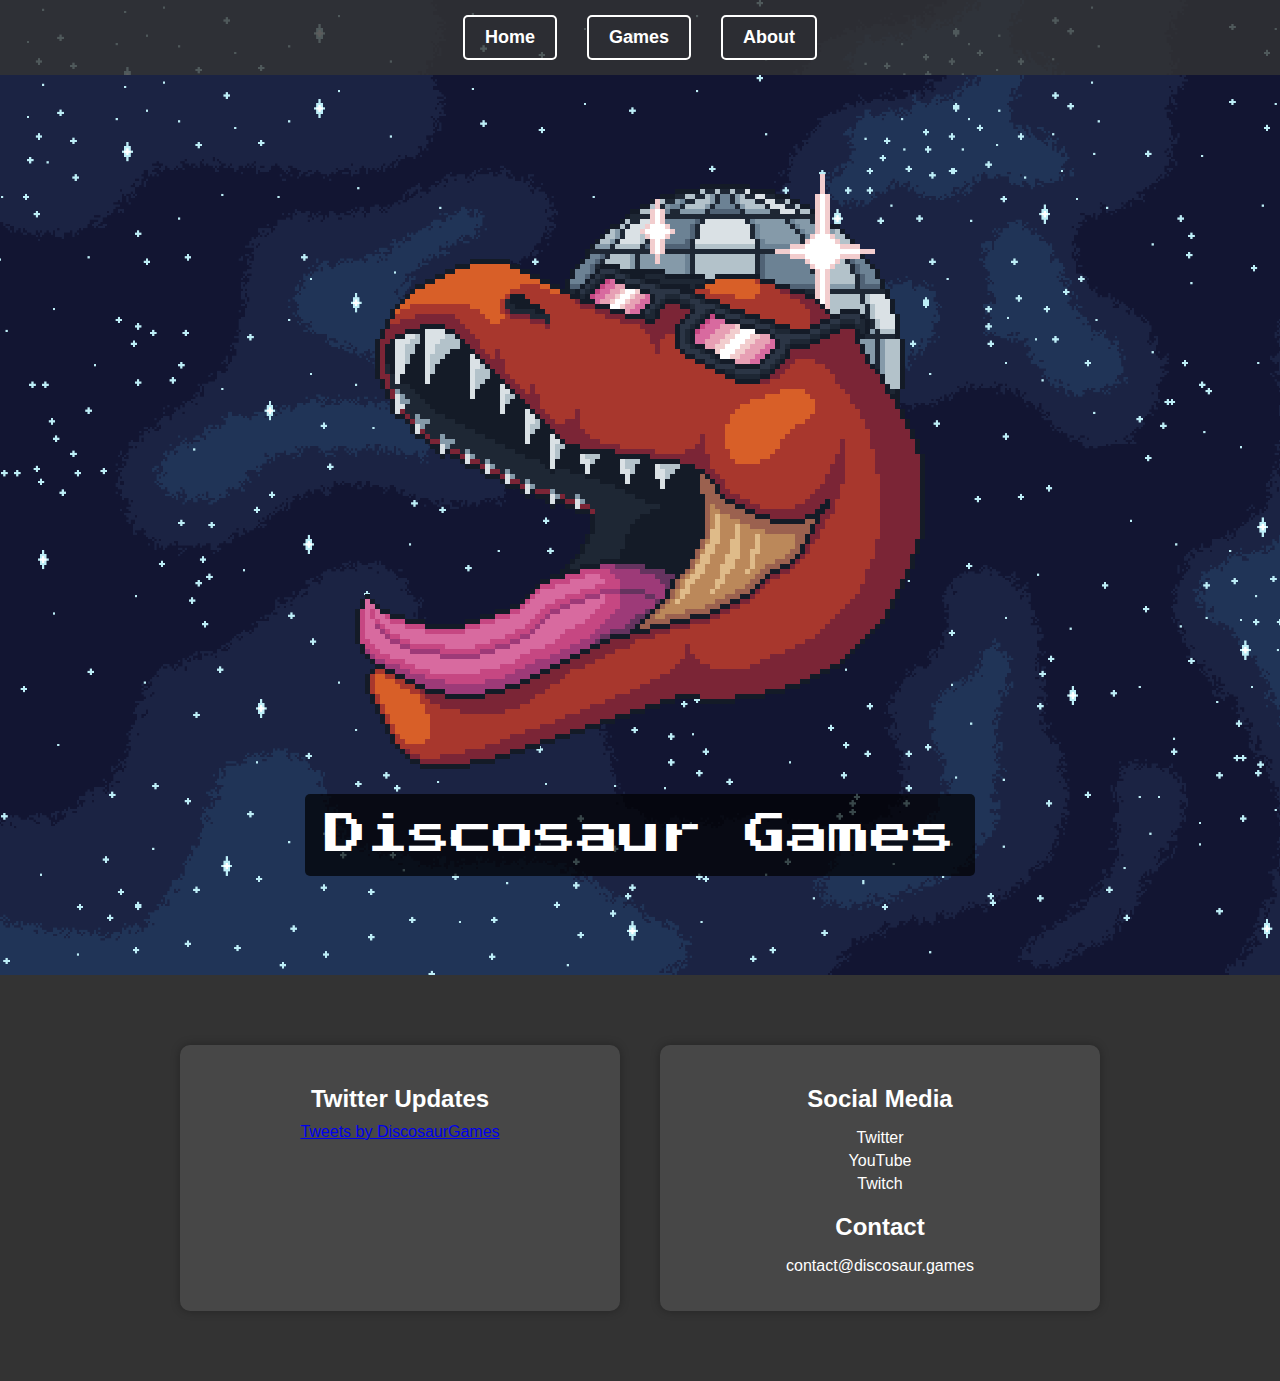
<file: index.html>
<!DOCTYPE html>
<html>
<head>
	<title>Discosaur Games</title>
	<link rel="stylesheet" type="text/css" href="styles.css">
	<meta name="viewport" content="width=device-width, initial-scale=1.0">
	<link rel="preconnect" href="https://fonts.googleapis.com">
	<link rel="preconnect" href="https://fonts.gstatic.com" crossorigin>
	<link href="https://fonts.googleapis.com/css2?family=Press+Start+2P&display=swap" rel="stylesheet">
</head>
<body>
	<div class="header">
		<nav>
			<a href="#" class="btn">Home</a>
			<a href="games.html" class="btn">Games</a>
			<a href="about.html" class="btn">About</a>
		</nav>
	</div>

	<div class="hero">
		<img src="images/logo.png" alt="Studio Logo" class="logo">
		<div class="info-panel">
			<h2>Discosaur Games</h2>
		</div>
	</div>

	<div class="updates">
		<div class="update-container">
			<div class="panel twitter-feed">
				<h2>Twitter Updates</h2>
				<a class="twitter-timeline" data-width="300" data-height="500" data-dnt="true" data-theme="dark" href="https://twitter.com/DiscosaurGames?ref_src=twsrc%5Etfw">Tweets by DiscosaurGames</a>
				<script async src="https://platform.twitter.com/widgets.js" charset="utf-8"></script>
			</div>
			<div class="panel social-links">
				<h2>Social Media</h2>
				<ul>
					<li><a href="https://twitter.com/DiscosaurGames" target="_blank">Twitter</a></li>
					<li><a href="https://www.youtube.com/channel/UCfiJ5kh4_dCRX9vTDwSog4g" target="_blank">YouTube</a></li>
					<li><a href="https://www.twitch.tv/discosaurgames" target="_blank">Twitch</a></li>
				</ul>
				<h2>Contact</h2>
				<ul>
					<li><p>contact@discosaur.games</p></li>
				</ul>
			</div>
		</div>
	</div>
</body>
</html>
</file>
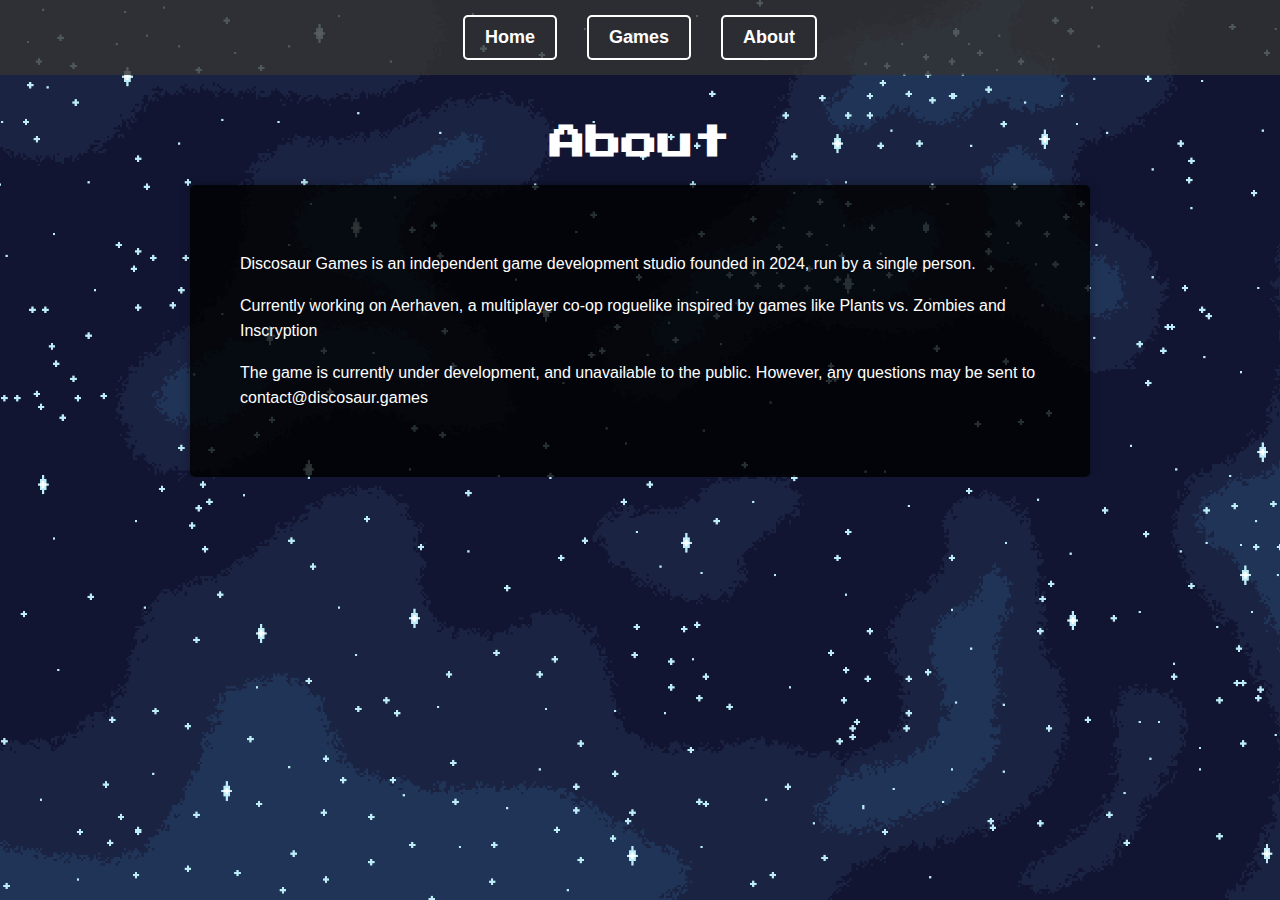
<file: about.html>
<!DOCTYPE html>
<html>
<head>
	<title>Discosaur Games</title>
	<link rel="stylesheet" type="text/css" href="styles.css">
	<meta name="viewport" content="width=device-width, initial-scale=1.0">
	<link rel="preconnect" href="https://fonts.googleapis.com">
	<link rel="preconnect" href="https://fonts.gstatic.com" crossorigin>
	<link href="https://fonts.googleapis.com/css2?family=Press+Start+2P&display=swap" rel="stylesheet">
</head>
<body>
	<div class="header">
		<nav>
			<a href="index.html" class="btn">Home</a>
			<a href="games.html" class="btn">Games</a>
			<a href="about.html" class="btn">About</a>
		</nav>
	</div>

	<h1>About</h1>

	<div class="about-content">
		<p>Discosaur Games is an independent game development studio founded in 2024, run by a single person.</p>
		<p>Currently working on Aerhaven, a multiplayer co-op roguelike inspired by games like Plants vs. Zombies and Inscryption</p>
		<p>The game is currently under development, and unavailable to the public. However, any questions may be sent to contact@discosaur.games</p>
	</div>
</body>
</html>
</file>
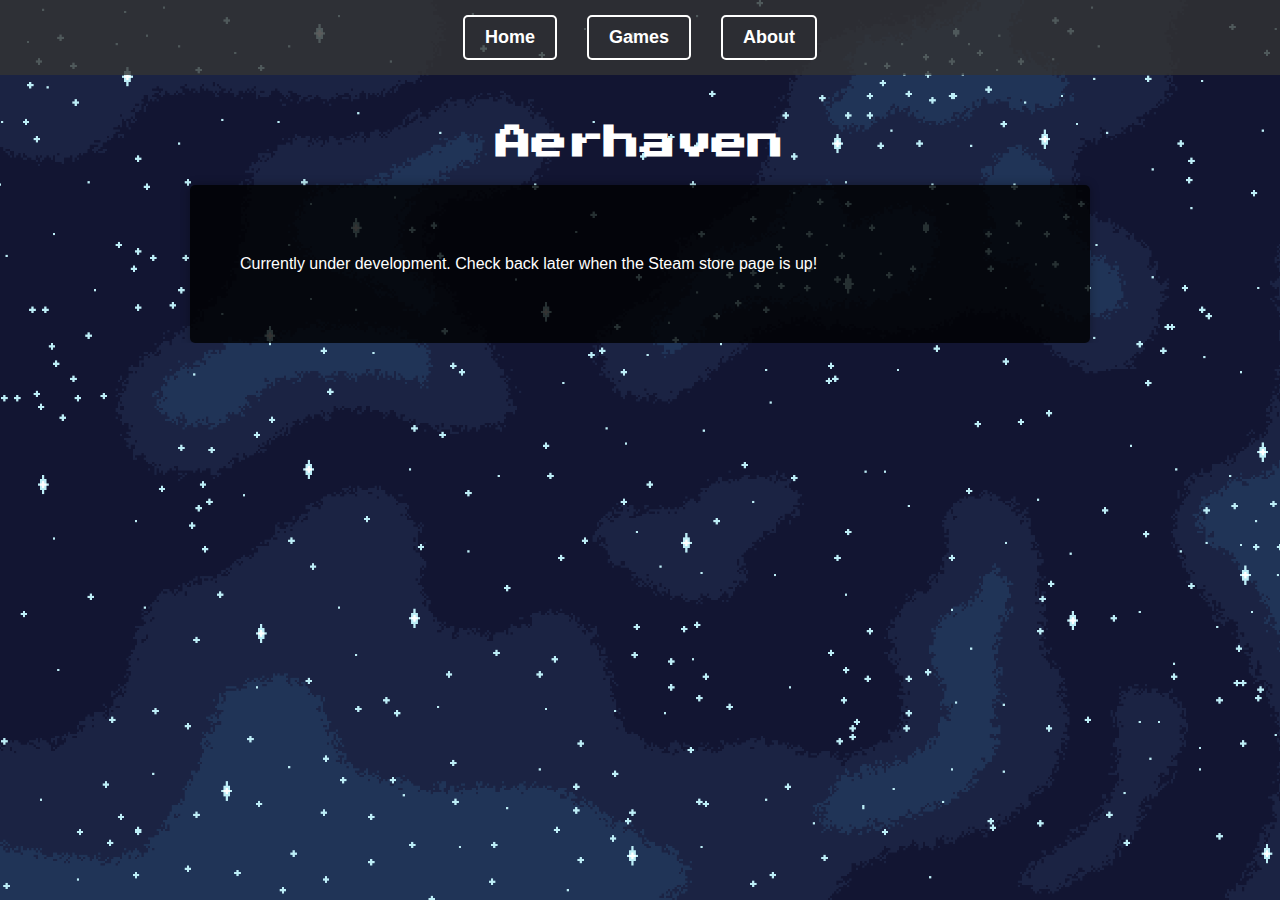
<file: aerhaven.html>
<!DOCTYPE html>
<html>
<head>
	<title>Discosaur Games</title>
	<link rel="stylesheet" type="text/css" href="styles.css">
	<meta name="viewport" content="width=device-width, initial-scale=1.0">
	<link rel="preconnect" href="https://fonts.googleapis.com">
	<link rel="preconnect" href="https://fonts.gstatic.com" crossorigin>
	<link href="https://fonts.googleapis.com/css2?family=Press+Start+2P&display=swap" rel="stylesheet">
</head>
<body>
	<div class="header">
		<nav>
			<a href="index.html" class="btn">Home</a>
			<a href="games.html" class="btn">Games</a>
			<a href="about.html" class="btn">About</a>
		</nav>
	</div>

	<h1>Aerhaven</h1>

	<div class="about-content">
		<p>Currently under development. Check back later when the Steam store page is up!</p>
	</div>
</body>
</html>
</file>
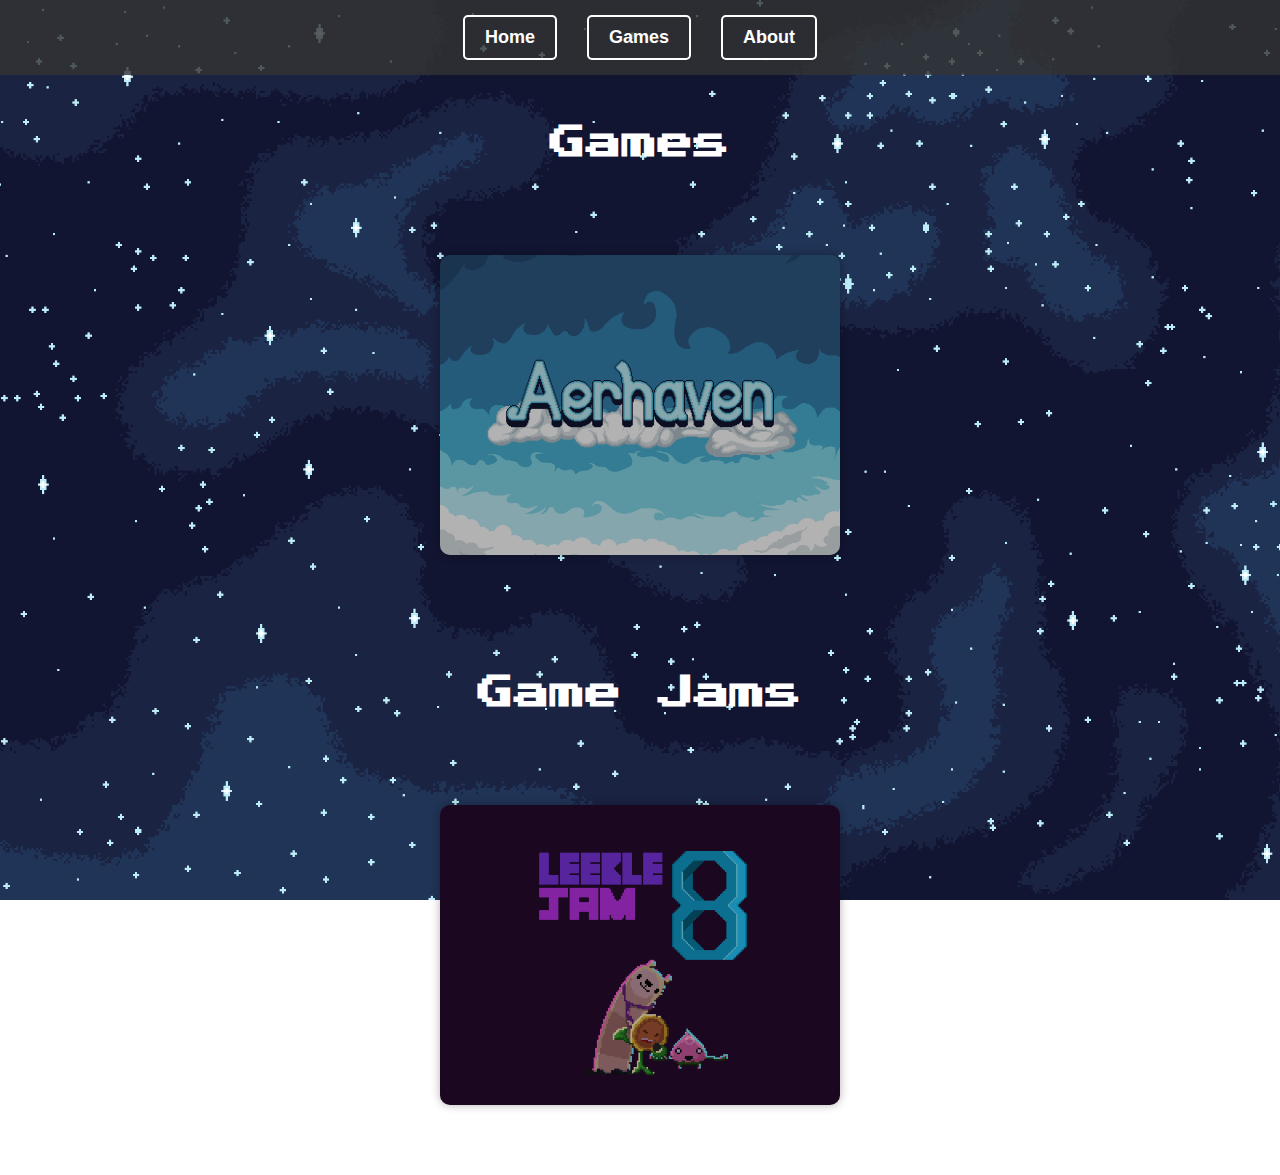
<file: games.html>
<!DOCTYPE html>
<html>
<head>
	<title>Discosaur Games</title>
	<link rel="stylesheet" type="text/css" href="styles.css">
	<meta name="viewport" content="width=device-width, initial-scale=1.0">
	<link rel="preconnect" href="https://fonts.googleapis.com">
	<link rel="preconnect" href="https://fonts.gstatic.com" crossorigin>
	<link href="https://fonts.googleapis.com/css2?family=Press+Start+2P&display=swap" rel="stylesheet">
</head>
<body>
	<div class="header">
		<nav>
			<a href="index.html" class="btn">Home</a>
			<a href="games.html" class="btn">Games</a>
			<a href="about.html" class="btn">About</a>
		</nav>
	</div>

	<h1>Games</h1>

	<div class="game-panels">
		<a href="aerhaven.html" target="_blank" class="game-panel">
			<div class="game-panel-content" style="background-image: url('images/aerhaven-bg.png');">
				<img src="images/aerhaven.png" alt="Game 1 Logo" class="game-logo">
				<div class="game-panel-overlay"></div>
			</div>
		</a>
		<!-- Add more game panels as needed -->
	</div>
	
	<h1>Game Jams</h1>

	<div class="game-panels">
		<a href="https://itch.io/jam/leeble-jam-8" target="_blank" class="game-panel">
			<div class="game-panel-content" style="background-image: url('images/leeblejambg.png');">
				<img src="images/leeblejam.gif" alt="Leeble Jam 8" class="game-logo">
				<div class="game-panel-overlay"></div>
			</div>
		</a>
		<!-- Add more game panels as needed -->
	</div>
</body>
</html>
</file>
<file: styles.css>
body {
	margin: 0;
	padding: 0;
	font-family: Arial, sans-serif;
	background-image: url('images/background.png');
	background-size: cover;
	background-position: center;
	background-repeat: no-repeat;
	background-attachment: fixed;
}

.header {
	background-color: rgba(51, 51, 51, 0.8);
	color: #fff;
	padding: 15px;
	display: flex;
	justify-content: center;
	align-items: center;
	position: sticky;
	top: 0;
	z-index: 1;
}

.header nav {
	display: flex;
	justify-content: center;
}

.header .btn {
	background-color: transparent;
	color: #fff;
	text-decoration: none;
	padding: 10px 20px;
	margin: 0 15px;
	transition: background-color 0.3s ease, color 0.3s ease;
	border: 2px solid #fff;
	border-radius: 5px;
	font-weight: bold;
	font-size: 18px;
}

.header .btn:hover {
	background-color: #fff;
	color: #333;
}

.content-container {
	max-width: 1200px;
	margin: 0 auto;
	padding: 50px;
	background-color: rgba(255, 255, 255, 0.9);
	box-shadow: 0 0 10px rgba(0, 0, 0, 0.3);
}

.hero {
	background-image: url('images/background.png');
	background-size: cover;
	background-position: center;
	min-height: 100vh;
	display: flex;
	flex-direction: column;
	justify-content: center;
	align-items: center;
}

.logo {
	max-width: 80%;
}

.info-panel {
	background-color: rgba(0, 0, 0, 0.7);
	color: #fff;
	margin-top: 25px;
	padding: 20px;
	text-align: center;
	border-radius: 5px;
}

.info-panel h2 {
	margin-top: 0;
	margin-bottom: 0;
	font-size: 42px;
	font-family: "Press Start 2P", system-ui;
	font-weight: 400;
	font-style: normal;
}

@media (max-width: 768px) {
	.info-panel h2 {
		font-size: 32px;
	}
}

@media (max-width: 480px) {
	.info-panel h2 {
		font-size: 24px;
	}
}

.info-panel p {
	margin-bottom: 0;
	font-size: 20px;
}

.updates {
	background-color: #333;
	padding: 50px;
	text-align: center;
	color: #fff;
}

.update-container {
	display: flex;
	justify-content: center;
	flex-wrap: wrap;
}

.panel {
	margin: 20px;
	flex: 1;
	max-width: 400px;
	background-color: rgba(255, 255, 255, 0.1);
	border-radius: 10px;
	padding: 20px;
	box-shadow: 0 0 10px rgba(0, 0, 0, 0.3);
	transition: transform 0.3s ease;
}

.panel:hover {
	transform: translateY(-5px);
}

.twitter-feed h2,
.social-links h2 {
	font-size: 24px;
	margin-bottom: 10px;
}

.twitter-feed .twitter-timeline {
	width: 100% !important; /* This line ensures the Twitter feed scales with the panel */
}

.social-links ul {
	list-style-type: none;
	padding: 0;
}

.social-links li {
	margin-bottom: 5px;
}

.social-links a {
	color: #fff;
	text-decoration: none;
	transition: color 0.3s ease;
}

.social-links a:hover {
	color: #f1c40f;
}

h1 {
	text-align: center;
	font-family: "Press Start 2P", system-ui;
	font-size: 36px;
	color: #fff;
	margin-top: 50px;
}

.game-panels {
	display: flex;
	flex-wrap: wrap;
	justify-content: center;
	padding: 50px;
}

.game-panel {
	position: relative;
	width: 400px;
	height: 300px;
	margin: 20px;
	overflow: hidden;
	border-radius: 10px;
	box-shadow: 0 0 10px rgba(0, 0, 0, 0.3);
	transition: transform 0.3s ease;
}

.game-panel:hover {
	transform: translateY(-5px);
}

.game-panel-content {
	width: 100%;
	height: 100%;
	background-size: cover;
	background-position: center;
	display: flex;
	justify-content: center;
	align-items: center;
}

.game-logo {
	max-width: 80%;
	max-height: 80%;
}

.game-panel-overlay {
	position: absolute;
	top: 0;
	left: 0;
	width: 100%;
	height: 100%;
	background-color: rgba(0, 0, 0, 0.3);
	transition: background-color 0.3s ease;
}

.game-panel:hover .game-panel-overlay {
	background-color: rgba(0, 0, 0, 0);
}

.about-content {
	max-width: 800px;
	margin: 0 auto;
	padding: 50px;
	color: #fff;
	line-height: 1.6;
	background-color: rgba(0, 0, 0, 0.8);
	box-shadow: 0 0 10px rgba(0, 0, 0, 0.3);
	border-radius: 5px;
}

html, body {
  overflow-x: hidden;
  max-width: 100vw;
}

@-moz-document url-prefix() {
  html, body {
    overflow-x: hidden;
    max-width: 100vw;
  }
}

@media (max-width: 960px) {
	.about-content {
		max-width: 90%;
	}
}

@media (max-width: 768px) {
	.panel {
		max-width: 400px;
	}
	
	.update-container {
		flex-direction: column;
		align-items: center;
	}
}

@media (max-width: 480px) {
	.panel {
		max-width: 300px;
	}
	.about-content {
		max-width: 100%;
	}
	.content-container {
    padding: 20px;
    }
}
</file>
